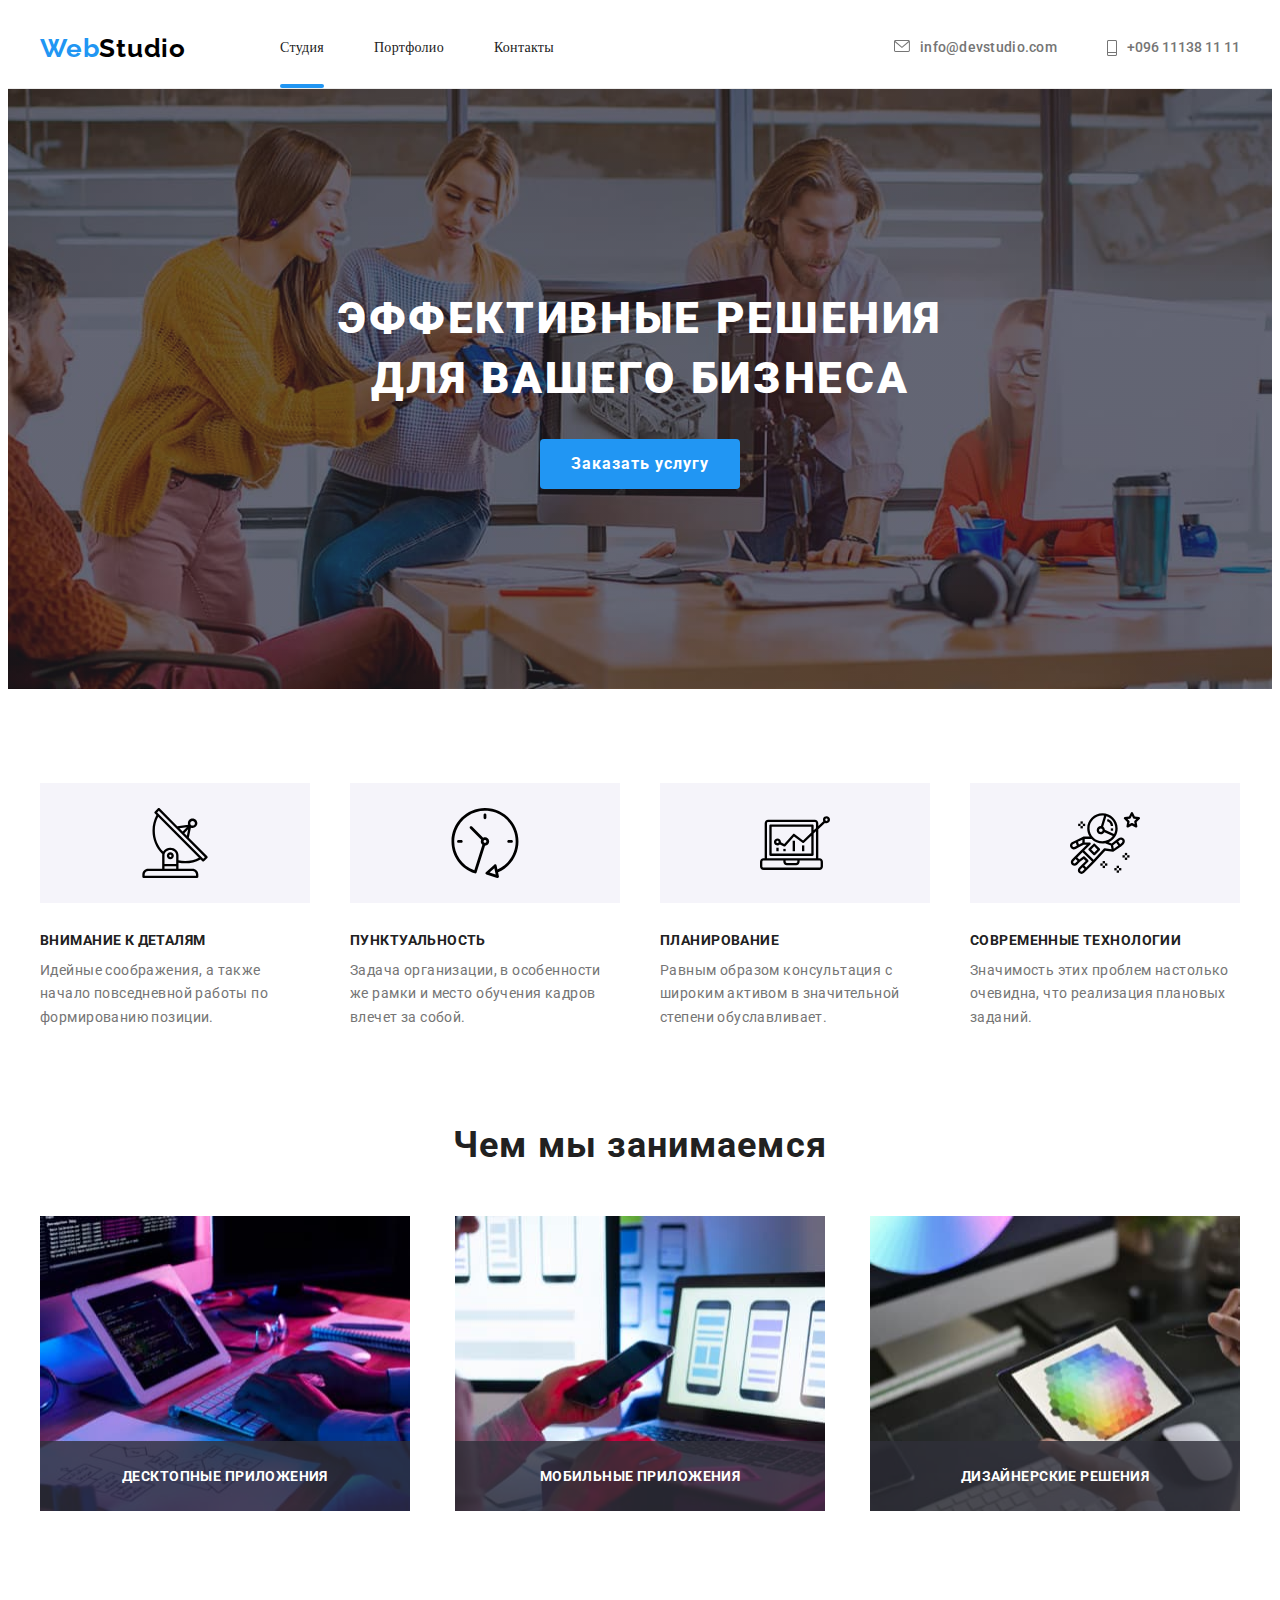
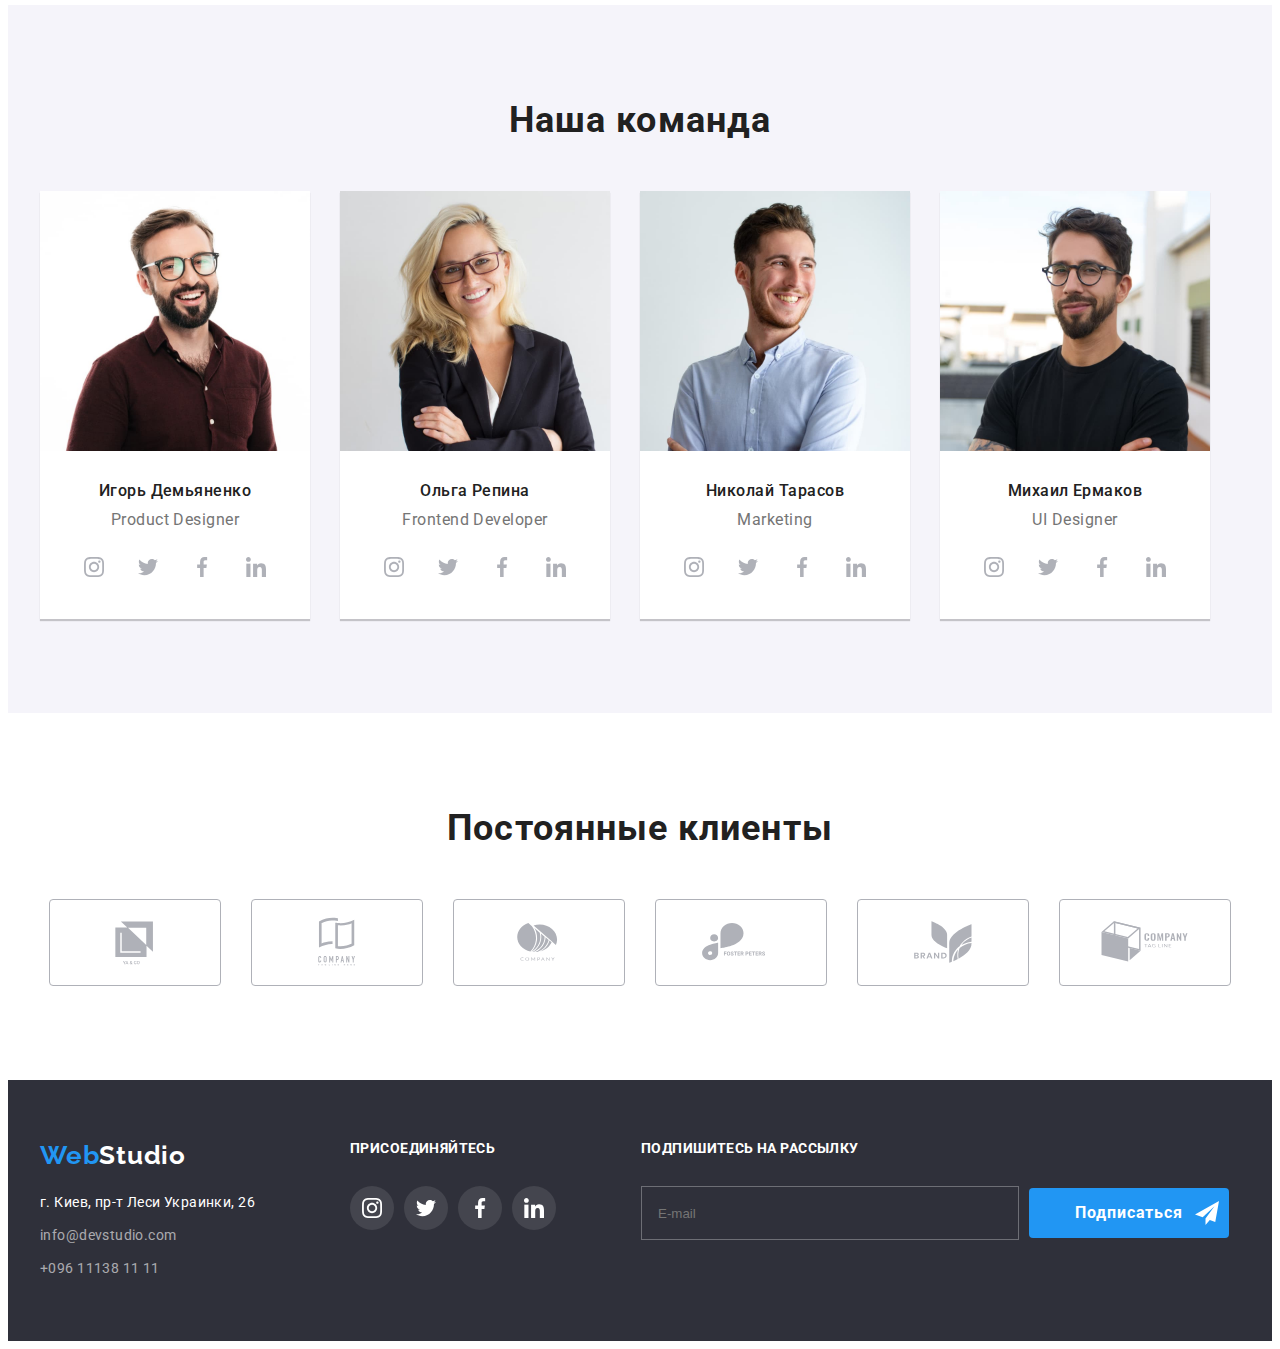
<file: index.html>
<!DOCTYPE html>
<html lang="ru">
<head>
    <meta charset="UTF-8">
    <meta http-equiv="X-UA-Compatible" content="IE=edge">
    <meta name="viewport" content="width=device-width, initial-scale=1.0">
    <title>webstudio-1</title>
    <link rel="preconnect" href="https://fonts.googleapis.com">
    <link rel="preconnect" href="https://fonts.gstatic.com" crossorigin>
    <link href="https://fonts.googleapis.com/css2?family=Raleway:wght@700&family=Roboto:wght@400;500;700;900&display=swap"
        rel="stylesheet">
    <link rel="stylesheet" href="https://cdnjs.cloudflare.com/ajax/libs/modern-normalize/1.1.0/modern-normalize.min.css" integrity="sha512-wpPYUAdjBVSE4KJnH1VR1HeZfpl1ub8YT/NKx4PuQ5NmX2tKuGu6U/JRp5y+Y8XG2tV+wKQpNHVUX03MfMFn9Q==" crossorigin="anonymous" referrerpolicy="no-referrer" />
    <link rel="stylesheet" href="./css/stylesheet.css">
    <link rel="stylesheet" href="./css/main.min.css">
</head>
<body>
    <header class="header">
        <div class="container header-container">
            <div class="nav-container">
                <a class="logo link" lang="en" href=""><span class="logo-web" >Web</span>Studio</a>
                <nav class="navigation">
                    <ul class="nav-list list">
                        <li class="nav-list-item">
                        <a class="nav-list-link link current" href="">Студия</a>
                        </li>
                        <li class="nav-list-item">
                        <a class="nav-list-link link" href="./portfolio.html">Портфолио</a>
                        </li>
                        <li class="nav-list-item">
                        <a class="nav-list-link link" href="">Контакты</a>
                        </li>
                    </ul>
                </nav>
            </div>
            <div class="contact">
                <a class="contact-mail link" href="mailtoinfo@devstudio.com">
                    <svg class="contact-icon-mail">
                        <use href="./img/icons.svg/sprite.svg#email"></use>
                    </svg>
                    info@devstudio.com</a>
                <a class="contact-number link" href="tel:+096111381111">
                    <svg class="contact-icon-phone">
                        <use href="./img/icons.svg/sprite.svg#phone"></use>
                    </svg>
                    +096 11138  11 11</a>
            </div> 
        </div>
    </header>
    <main>
        <section class="section-hero">
            <div class="hero container">
                <h1 class="main-title">Эффективные решения<br>для вашего бизнеса</h1>
                <button class="model-btn" type="button" data-modal-open>Заказать услугу</button>
            </div>      
        </section>
        
        
        <section class="skils-list">
            <div class="container">
                <ul class="skills list">
                    <li class="promo-features">
                        <div class="promo-icon">
                            <svg class="promo-features-icon">
                                <use href="./img/icons.svg/sprite.svg#antenna"></use>
                            </svg>
                            
                        </div>
                        
                        <h3 class="promo">Внимание к деталям</h3>
                        <p class="features">Идейные соображения, а также начало повседневной работы по формированию позиции.</p>
                    </li>
                    <li class="promo-features">
                        <div class="promo-icon">
                            <svg class="promo-features-icon">
                                <use href="./img/icons.svg/sprite.svg#clock"></use>
                            </svg>
                            
                        </div>
                        <h3 class="promo">Пунктуальность</h3>
                        <p class="features">Задача организации, в особенности же рамки и место обучения кадров влечет за собой.</p>
                    </li>
                    <li class="promo-features">
                        <div class="promo-icon">
                            <svg class="promo-features-icon">
                                <use href="./img/icons.svg/sprite.svg#diagram"></use>
                            </svg>
                            
                        </div>
                        <h3 class="promo">Планирование</h3>
                        <p class="features">Равным образом консультация с широким активом в значительной степени обуславливает.</p>
                    </li>
                    <li class="promo-features">
                        <div class="promo-icon">
                            <svg class="promo-features-icon">
                                <use href="./img/icons.svg/sprite.svg#astronaut"></use>
                            </svg>
                            
                        </div>
                        <h3 class="promo">Современные технологии</h3>
                        <p class="features">Значимость этих проблем настолько очевидна, что реализация плановых заданий.</p>
                    </li>
                </ul>
            </div>
        </section>
        <section class="description-list section">
            <div class="container">
                <h2 class="description">Чем мы занимаемся</h2>
                <ul class="photos list">
                    <li>
                        <div class="description-thumb">
                            <img src="./img/img-1.jpg" alt="верстка" width="370" height="295">
                            <div class="description-thumb-text">
                                <p class="description-text">Десктопные приложения</p>
                            </div>

                        </div>
                        
                    </li>
                                
                    <li>
                        <div class="description-thumb">
                            <img src="./img/img-2.jpg" alt="дизайн" width="370" height="295">
                            <div class="description-thumb-text">
                                <p class="description-text">Мобильные приложения</p>
                            </div>
                        </div>
                               
                    </li>
                    <li>
                        <div class="description-thumb">
                            <img src="./img/img-3.jpg" alt="стилизация" width="370" height="295">
                            <div class="description-thumb-text">
                                <p class="description-text">Дизайнерские решения</p>
                            </div>
                        </div>
                        
                    </li>
                </ul>
            </div>
            
        </section>
            
        <section class="team">
            <div class="container">
                <h2 class="description">Наша команда</h2>
                <ul class="list our-team">
                    <li class="frame"><img src="./img/teamcard-1.jpg" alt="сотрудник1" width="270" height="260">
                        <div class="team-description">
                            <h3 class="name">Игорь Демьяненко</h3>
                             <p class="occupation">Product Designer</p>
                             <ul class="social-list list">
                                 <li class="social-list-item">
                                     <a class="social-list-link" href="">
                                         <svg class="social-list-icon" width="20" height="20">
                                             <use href="./img/icons.svg/sprite.svg#instagram"></use>
                                         </svg>
                                     </a>
                                 </li>

                                 <li>
                                     <a class="social-list-link" href="">
                                         <svg class="social-list-icon" width="20" height="20">
                                             <use href="./img/icons.svg/sprite.svg#twitter"></use>
                                         </svg>
                                     </a>
                                 </li>

                                 <li>
                                     <a class="social-list-link" href="">
                                         <svg class="social-list-icon" width="20" height="20">
                                             <use href="./img/icons.svg/sprite.svg#facebook"></use>
                                         </svg>
                                     </a>
                                 </li>

                                 <li>
                                     <a class="social-list-link" href="">
                                         <svg class="social-list-icon" width="20" height="20">
                                             <use href="./img/icons.svg/sprite.svg#linkedin"></use>
                                         </svg>
                                     </a>
                                 </li>
                             </ul>
                        </div>
                        
                    </li>
                    <li class="frame"><img src="./img/teamcard-2.jpg" alt="сотрудник2" width="270" height="260">
                        <div class="team-description">
                            <h3 class="name">Ольга Репина</h3>
                            <p class="occupation">Frontend Developer</p>
                            <ul class="social-list list">
                                <li class="social-list-item">
                                    <a class="social-list-link" href="">
                                        <svg class="social-list-icon" width="20" height="20">
                                            <use href="./img/icons.svg/sprite.svg#instagram"></use>
                                        </svg>
                                    </a>
                                </li>

                                <li>
                                    <a class="social-list-link" href="">
                                        <svg class="social-list-icon" width="20" height="20">
                                            <use href="./img/icons.svg/sprite.svg#twitter"></use>
                                        </svg>
                                    </a>
                                </li>

                                <li>
                                    <a class="social-list-link" href="">
                                        <svg class="social-list-icon" width="20" height="20">
                                            <use href="./img/icons.svg/sprite.svg#facebook"></use>
                                        </svg>
                                    </a>
                                </li>

                                <li>
                                    <a class="social-list-link" href="">
                                        <svg class="social-list-icon" width="20" height="20">
                                            <use href="./img/icons.svg/sprite.svg#linkedin"></use>
                                        </svg>
                                    </a>
                                </li>
                            </ul>
                            
                            
                        </div>
                    </li>
                    <li class="frame"><img src="./img/teamcard-3.jpg" alt="сотрудник3" width="270" height="260">
                        <div class="team-description">
                            <h3 class="name">Николай Тарасов</h3>
                            <p class="occupation">Marketing</p>
                            <ul class="social-list list">
                                <li class="social-list-item">
                                    <a class="social-list-link" href="">
                                        <svg class="social-list-icon" width="20" height="20">
                                            <use href="./img/icons.svg/sprite.svg#instagram"></use>
                                        </svg>
                                    </a>
                                </li>

                                <li>
                                    <a class="social-list-link" href="">
                                        <svg class="social-list-icon" width="20" height="20">
                                            <use href="./img/icons.svg/sprite.svg#twitter"></use>
                                        </svg>
                                    </a>
                                </li>

                                <li>
                                    <a class="social-list-link" href="">
                                        <svg class="social-list-icon" width="20" height="20">
                                            <use href="./img/icons.svg/sprite.svg#facebook"></use>
                                        </svg>
                                    </a>
                                </li>

                                <li>
                                    <a class="social-list-link" href="">
                                        <svg class="social-list-icon" width="20" height="20">
                                            <use href="./img/icons.svg/sprite.svg#linkedin"></use>
                                        </svg>
                                    </a>
                                </li>
                            </ul>
                            
                        </div>
                    </li>
                    <li class="frame"><img src="./img/teamcard-4.jpg" alt="сотрудник4" width="270" height="260">
                        <div class="team-description">
                            <h3 class="name">Михаил Ермаков</h3>
                            <p class="occupation">UI Designer</p>
                            <ul class="social-list list">
                                <li class="social-list-item">
                                    <a class="social-list-link" href="">
                                        <svg class="social-list-icon" width="20" height="20">
                                            <use href="./img/icons.svg/sprite.svg#instagram"></use>
                                        </svg>
                                    </a>
                                </li>

                                <li>
                                    <a class="social-list-link" href="">
                                        <svg class="social-list-icon" width="20" height="20">
                                            <use href="./img/icons.svg/sprite.svg#twitter"></use>
                                        </svg>
                                    </a>
                                </li>

                                <li>
                                    <a class="social-list-link" href="">
                                        <svg class="social-list-icon" width="20" height="20">
                                            <use href="./img/icons.svg/sprite.svg#facebook"></use>
                                        </svg>
                                    </a>
                                </li>

                                <li>
                                    <a class="social-list-link" href="">
                                        <svg class="social-list-icon" width="20" height="20">
                                            <use href="./img/icons.svg/sprite.svg#linkedin"></use>
                                        </svg>
                                    </a>
                                </li>
                            </ul>

                        </div>
                    </li>
                </ul>
            </div>
        </section>
        <section class="client">
            <div class="container">
                <h2 class="h-client">Постоянные клиенты</h2>
                <ul class="client-icon list">
                    
                    <li class="client-icon-list">
                        <a class="client-icon-item" href="">
                            <svg class="client-icon-link">
                                <use href="./img/icons.svg/sprite.svg#Logo6"></use>
                            </svg>

                        </a>
                    </li>

                    <li class="client-icon-list">
                        <a class="client-icon-item" href="">
                            <svg class="client-icon-link">
                                <use href="./img/icons.svg/sprite.svg#Logo4"></use>
                            </svg>

                        </a>

                    </li>

                    <li class="client-icon-list">
                        <a class="client-icon-item" href="">
                            <svg class="client-icon-link">
                                <use href="./img/icons.svg/sprite.svg#Logo3"></use>
                            </svg>

                        </a>

                    </li>

                    <li class="client-icon-list">
                        <a class="client-icon-item" href="">
                            <svg class="client-icon-link">
                                <use href="./img/icons.svg/sprite.svg#Logo2"></use>
                            </svg>
                        </a> 

                    </li>

                    <li class="client-icon-list">
                        <a class="client-icon-item" href="">
                            <svg class="client-icon-link">
                                <use href="./img/icons.svg/sprite.svg#Logo5"></use>
                            </svg>

                        </a>
        
                    </li>

                    <li class="client-icon-list">
                        <a class="client-icon-item" href="">
                            <svg class="client-icon-link">
                                <use href="./img/icons.svg/sprite.svg#Logo-5"></use>
                            </svg>
                        </a>
                        
                    </li>
                </ul>
            </div>
        </section>
        
    </main>
    <footer class="footer ">
        <div class="container footer-list">
            <div class=" container-footer">
                <a class="logo link footer-logo" lang="en" href=""><span class="logo-web" >Web</span><span class="logo-web-footer">Studio</span></a>
                <div class="address-footer">
                    <address class="address address-footer">
                        <p class="address-street">г. Киев, пр-т Леси Украинки, 26</p> 
                        <a class="address-contact link" href="mailtoinfo@devstudio.com">info@devstudio.com</a>
                        <a class="address-contact link"href="tel:+096111381111">+096 11138  11 11</a>
                    </address>
                </div>
            </div>
            <div class="join">
                <h3 class="join-title">присоединяйтесь</h3>
                <ul class="footer-social-list list">
                    <li class="footer-social-list-item">
                        <a class="footer-social-list-link" href="">
                            <svg class="footer-social-list-icon" width="20" height="20">
                                <use href="./img/icons.svg/sprite.svg#instagram"></use>
                            </svg>
                        </a>
                    </li>
    
                    <li class="footer-social-list-item">
                        <a class="footer-social-list-link" href="">
                            <svg class="footer-social-list-icon" width="20" height="20">
                                <use href="./img/icons.svg/sprite.svg#twitter"></use>
                            </svg>
                        </a>
                    </li>
    
                    <li >
                    <li class="footer-social-list-item">
                        <a class="footer-social-list-link" href="">
                            <svg class="footer-social-list-icon" width="20" height="20">
                                <use href="./img/icons.svg/sprite.svg#facebook"></use>
                            </svg>
                        </a>
                    </li>
    
                    <li class="footer-social-list-item">
                        <a class="footer-social-list-link" href="">
                            <svg class="footer-social-list-icon" width="20" height="20">
                                <use href="./img/icons.svg/sprite.svg#linkedin"></use>
                            </svg>
                        </a>
                    </li>
                </ul>
    
            </div>
            <form class="footer-form" action="">
                <p class="join-title">Подпишитесь на рассылку</p>
                <div class="footer-form-field">
                    <label for="">
                        <input class="footer-form-input" name="user_mail" type="email" placeholder="E-mail">
                        
                        
                    </label>
                    <button type="submit" class="footer-form-btn">Подписаться</button>
                    <svg class="footer-form-icon">
                        <use href="./img/icons.svg/sprite.svg#icon-send"></use>
                    </svg>
                    

                    </button>

                </div>
                
            </form>

        </div>
        
        
    </footer>

    <div class="backdrop is-hidden" data-modal>
        <div class="modal">
            <button type="button" class="modal-close-btn" data-modal-close>
                <svg class="modal-close-icon" width="18" height="18";>
                    <use href="./img/icons.svg/sprite.svg#close-icon"></use>
                </svg>
                
            </button>

            <form class="contact-form">
                <p class="contact-form-title">Оставьте свои данные, мы вам перезвоним</p>
                
                <label class="contact-form-field">
                    <span class="text-input">Имя</span>
                    <span class="contact-form-input-wrapper">
                        <input name="user_name" class="contact-form-input" type="text">
                        <svg class="contact-form-icon">
                            <use href="./img/icons.svg/sprite.svg#icon-user"></use>
                        </svg>

                    </span> 
                  
                </label>
                <label class="contact-form-field">
                    <span class="text-input">Телефон</span>
                    <span class="contact-form-input-wrapper">
                        <input name="user_phone" class="contact-form-input" type="tel">
                        <svg class="contact-form-icon">
                            <use href="./img/icons.svg/sprite.svg#icon-tel"></use>
                        </svg>
                    </span>
                    
                </label>
                <label class="contact-form-field">
                    <span class="text-input">Почта</span>
                    <span class="contact-form-input-wrapper">
                        <input name="user_mail" class="contact-form-input" type="email">
                        <svg class="contact-form-icon">
                            <use href="./img/icons.svg/sprite.svg#icon-emal"></use>
                        </svg>
                    </span>
                    
                </label>
                <label class="contact-form-field">
                    <span class="text-input">Комментарий</span>
                    <textarea name="user_massage" class="contact-form-massage" placeholder="Введите текст"></textarea>
                </label>
                <div class="contact-form-checkbox-wrapper">
                    <input name="accept-policy" type="checkbox" class="contact-form-checkbox is-hidden" id="policy-checkbox" required>
                    <label for="policy-checkbox" class="contact-form-checkbox-label">
                        Соглашаюсь с рассылкой и принимаю&nbsp;<a class="contact-form-checkbox-label-link" href="">Условия договора</a></label>
                </div>
                <button type="submit" class="contact-form-submit-btn">Отправить</button>


            </form>
        </div>
    </div>

    <script src="./js/modal.js"></script>
    
</body>
</html>
</file>
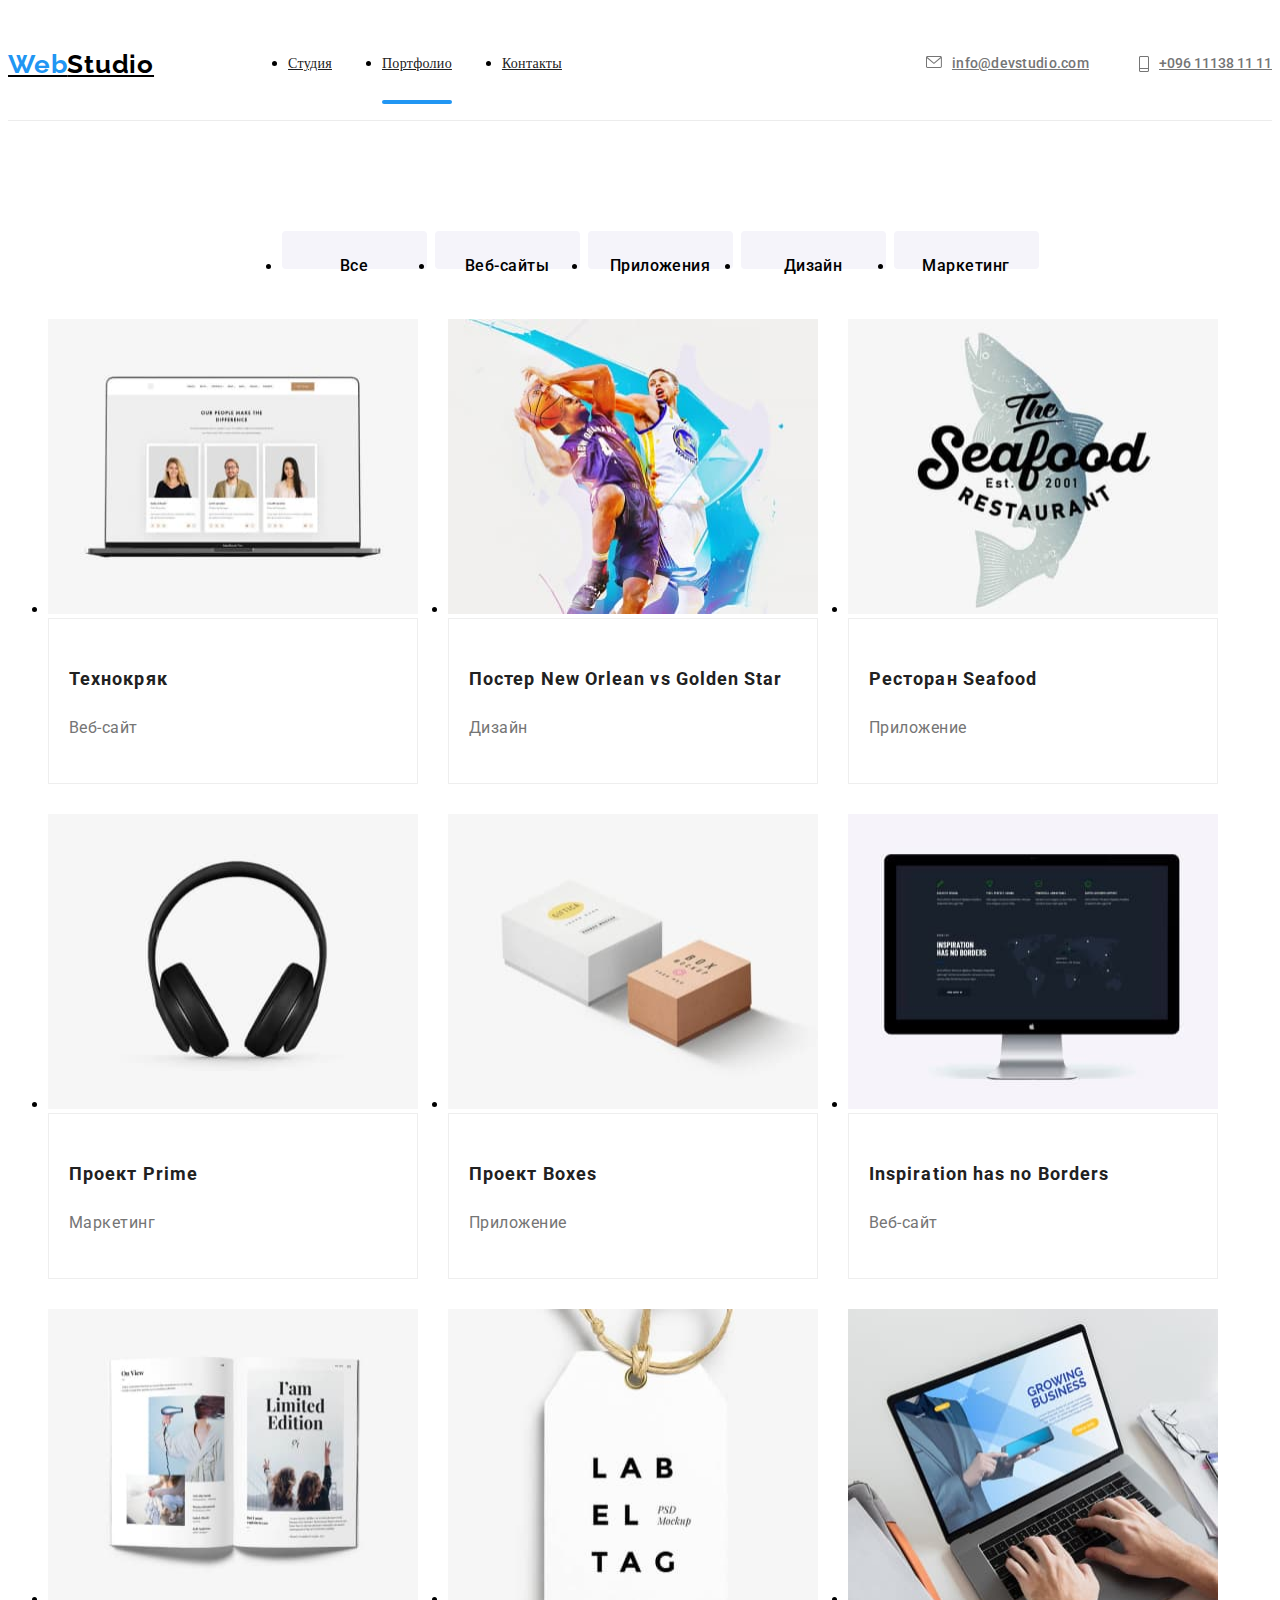
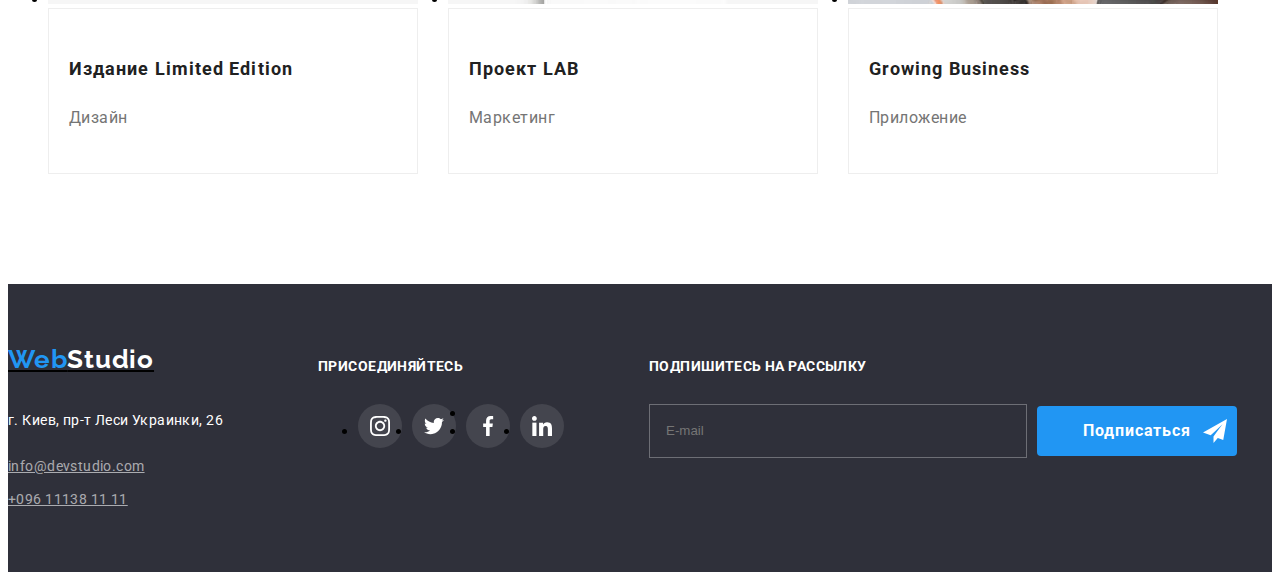
<file: portfolio.html>
<!DOCTYPE html>
<html lang="ru">

<head>
    <meta charset="UTF-8">
    <meta http-equiv="X-UA-Compatible" content="IE=edge">
    <meta name="viewport" content="width=device-width, initial-scale=1.0">
    <title>portfolio</title>
    <link rel="preconnect" href="https://fonts.googleapis.com">
    <link rel="preconnect" href="https://fonts.gstatic.com" crossorigin>
    <link href="https://fonts.googleapis.com/css2?family=Raleway:wght@700&family=Roboto:wght@400;500;700;900&display=swap"
        rel="stylesheet">
    <link rel="stylesheet" href="https://cdnjs.cloudflare.com/ajax/libs/modern-normalize/1.1.0/modern-normalize.min.css" integrity="sha512-wpPYUAdjBVSE4KJnH1VR1HeZfpl1ub8YT/NKx4PuQ5NmX2tKuGu6U/JRp5y+Y8XG2tV+wKQpNHVUX03MfMFn9Q==" crossorigin="anonymous" referrerpolicy="no-referrer" />
    <link rel="stylesheet" href="./css/stylesheet.css">
</head>

<body>
    <header class="header">
        <div class="container header-container">
            <div class="nav-container">
                <a class="logo link" lang="en" href=""><span class="logo-web" >Web</span>Studio</a>
                <nav class="navigation">
                    <ul class="nav-list list">
                        <li class="nav-list-item">
                        <a class="nav-list-link link" href="./index.html">Студия</a>
                        </li>
                        <li class="nav-list-item">
                        <a class="nav-list-link link current" href="">Портфолио</a>
                        </li>
                        <li class="nav-list-item">
                        <a class="nav-list-link link" href="">Контакты</a>
                        </li>
                    </ul>
                </nav>
            </div>
            <div class="contact">
                <a class="contact-mail link" href="mailtoinfo@devstudio.com">
                    <svg class="contact-icon-mail">
                        <use href="./img/icons.svg/sprite.svg#email"></use>
                    </svg>
                    info@devstudio.com</a>
                <a class="contact-number link" href="tel:+096111381111">
                    <svg class="contact-icon-phone">
                        <use href="./img/icons.svg/sprite.svg#phone"></use>
                    </svg>
                    +096 11138  11 11</a>
            </div> 
        </div>
    </header>
    <main>
        <section class=" section-projects">
            <div class="container">
                    <ul class="list list-btn">
                        <li class="btn">
                            <p class="item-btn">Все</p>
                        </li>
                        <li class="btn">
                            <p class="item-btn">Веб-сайты</p>
                        </li>
                        <li class="btn">
                            <p class="item-btn">Приложения</p>
                        </li>
                        <li class="btn">
                            <p class="item-btn">Дизайн</p>
                        </li>
                        <li class="btn">
                            <p class="item-btn">Маркетинг</p>
                        </li>


                    </ul>
            
                <ul class="list projects">
                    <li class="projects-list">
                        <div class="projects-list-img">
                            <img src="./img/img-portfolio/проекти1.jpg" alt="проекти1" width="370" height="295">
                            <div  class="overlay">
                                <p>
                                    Ресурс предлагает комплексные предложения с разным уровнем функционала и сервисов. Все это позволит посетителю получить исчерпывающие сведения о компании или частном лице.
                                </p>

                            </div>
                            

                        </div>
                        
                        <div class="border">
                            <h3 class="projec-name">Технокряк</h3>
                            <p class="projec-type">Веб-сайт</p>
                        </div>
                         
                    </li>
                    <li class="projects-list">
                        
                        <div class="projects-list-img">
                            <img src="./img/img-portfolio/проекти2.jpg" alt="проекти2" width="370" height="295">
                            <div  class="overlay">
                                <p>
                                    Ресурс предлагает комплексные предложения с разным уровнем функционала и сервисов. Все это позволит посетителю получить исчерпывающие сведения о компании или частном лице.
                                </p>

                            </div>
                        </div>
                        <div class="border">
                            <h3 class="projec-name">Постер New Orlean vs Golden Star</h3>
                            <p class="projec-type">Дизайн</p>
                        </div>  
                    </li>
                    <li class="projects-list">
                       
                        <div class="projects-list-img">
                            <img src="./img/img-portfolio/проекти3.jpg" alt="проекти3" width="370" height="295">
                            <div  class="overlay">
                                <p>
                                    Ресурс предлагает комплексные предложения с разным уровнем функционала и сервисов. Все это позволит посетителю получить исчерпывающие сведения о компании или частном лице.
                                </p>

                            </div>
                            
                        </div>
                        <div class="border">
                            <h3 class="projec-name">Ресторан Seafood</h3>
                            <p class="projec-type">Приложение</p>

                        </div>
                        
                    </li>
                    <li class="projects-list">
                       
                        <div class="projects-list-img">
                            <img src="./img/img-portfolio/проекти4.jpg" alt="проекти4" width="370" height="295">
                            <div  class="overlay">
                                <p>
                                    Ресурс предлагает комплексные предложения с разным уровнем функционала и сервисов. Все это позволит посетителю получить исчерпывающие сведения о компании или частном лице.
                                </p>

                            </div>
                            
                        </div>
                        <div class="border">
                            <h3 class="projec-name">Проект Prime</h3>
                            <p class="projec-type">Маркетинг</p>

                        </div>
                        
                    </li>
                    <li class="projects-list">
                        
                        <div class="projects-list-img">
                            <img src="./img/img-portfolio/проекти5.jpg" alt="проекти5" width="370" height="295">
                            <div  class="overlay">
                                <p>
                                    Ресурс предлагает комплексные предложения с разным уровнем функционала и сервисов. Все это позволит посетителю получить исчерпывающие сведения о компании или частном лице.
                                </p>

                            </div>
                            
                        </div>
                        <div class="border">
                            <h3 class="projec-name">Проект Boxes</h3>
                        <p class="projec-type">Приложение</p>

                        </div>
                        
                    </li>
                    <li class="projects-list">
                        
                        <div class="projects-list-img">
                            <img src="./img/img-portfolio/проекти6.jpg" alt="проекти6" width="370" height="295">
                            <div  class="overlay">
                                <p>
                                    Ресурс предлагает комплексные предложения с разным уровнем функционала и сервисов. Все это позволит посетителю получить исчерпывающие сведения о компании или частном лице.
                                </p>

                            </div>
                            
                        </div>
                        <div class="border">
                            <h3 class="projec-name">Inspiration has no Borders</h3>
                            <p class="projec-type">Веб-сайт</p>

                        </div>
                        
                    </li>
                    <li class="projects-list">
                        
                        <div class="projects-list-img">
                            <img src="./img/img-portfolio/проекти7.jpg" alt="проекти7" width="370" height="295">
                            <div  class="overlay">
                                <p>
                                    Ресурс предлагает комплексные предложения с разным уровнем функционала и сервисов. Все это позволит посетителю получить исчерпывающие сведения о компании или частном лице.
                                </p>

                            </div>
                            
                        </div>
                        <div class="border">
                            <h3 class="projec-name">Издание Limited Edition</h3>
                            <p class="projec-type">Дизайн</p>

                        </div>
                        
                    </li>
                    <li class="projects-list">
                        
                        <div class="projects-list-img">
                            <img src="./img/img-portfolio/проекти8.jpg" alt="проекти8" width="370" height="295">
                            <div  class="overlay">
                                <p>
                                    Ресурс предлагает комплексные предложения с разным уровнем функционала и сервисов. Все это позволит посетителю получить исчерпывающие сведения о компании или частном лице.
                                </p>

                            </div>
                            
                        </div>
                        <div class="border">
                            <h3 class="projec-name">Проект LAB</h3>
                            <p class="projec-type">Маркетинг</p>
                        </div>    
                    </li>
                    <li class="projects-list">
                       
                        <div class="projects-list-img">
                            <img src="./img/img-portfolio/проекти9.jpg" alt="проекти9" width="370" height="295">
                            <div  class="overlay">
                                <p>
                                    Ресурс предлагает комплексные предложения с разным уровнем функционала и сервисов. Все это позволит посетителю получить исчерпывающие сведения о компании или частном лице.
                                </p>

                            </div>
                            
                        </div>
                        <div class="border">
                            <h3 class="projec-name">Growing Business</h3>
                            <p class="projec-type">Приложение</p>
                        </div>   
                    </li>
                </ul>
            </div>
        </section>
    </main>
    <footer class="footer ">
        <div class="container footer-list">
            <div class=" container-footer">
                <a class="logo link footer-logo" lang="en" href=""><span class="logo-web" >Web</span><span class="logo-web-footer">Studio</span></a>
                <div class="address-footer">
                    <address class="address address-footer">
                        <p class="address-street">г. Киев, пр-т Леси Украинки, 26</p> 
                        <a class="address-contact link" href="mailtoinfo@devstudio.com">info@devstudio.com</a>
                        <a class="address-contact link"href="tel:+096111381111">+096 11138  11 11</a>
                    </address>
                </div>
            </div>
            <div class="join">
                <h3 class="join-title">присоединяйтесь</h3>
                <ul class="footer-social-list list">
                    <li class="footer-social-list-item">
                        <a class="footer-social-list-link" href="">
                            <svg class="footer-social-list-icon" width="20" height="20">
                                <use href="./img/icons.svg/sprite.svg#instagram"></use>
                            </svg>
                        </a>
                    </li>
    
                    <li class="footer-social-list-item">
                        <a class="footer-social-list-link" href="">
                            <svg class="footer-social-list-icon" width="20" height="20">
                                <use href="./img/icons.svg/sprite.svg#twitter"></use>
                            </svg>
                        </a>
                    </li>
    
                    <li >
                    <li class="footer-social-list-item">
                        <a class="footer-social-list-link" href="">
                            <svg class="footer-social-list-icon" width="20" height="20">
                                <use href="./img/icons.svg/sprite.svg#facebook"></use>
                            </svg>
                        </a>
                    </li>
    
                    <li class="footer-social-list-item">
                        <a class="footer-social-list-link" href="">
                            <svg class="footer-social-list-icon" width="20" height="20">
                                <use href="./img/icons.svg/sprite.svg#linkedin"></use>
                            </svg>
                        </a>
                    </li>
                </ul>
    
            </div>
            <form class="footer-form" action="">
                <p class="join-title">Подпишитесь на рассылку</p>
                <div class="footer-form-field">
                    <label for="">
                        <input class="footer-form-input" name="user_mail" type="email" placeholder="E-mail">
                        
                        
                    </label>
                    <button type="submit" class="footer-form-btn">Подписаться</button>
                    <svg class="footer-form-icon">
                        <use href="./img/icons.svg/sprite.svg#icon-send"></use>
                    </svg>
                    

                    </button>

                </div>
                
            </form>

        </div>
        
        
    </footer>

</body>

</html>
</file>
<file: css/stylesheet.css>
/* container */



/* -----HEDER----- */
.header {
  border-bottom: 1px solid #ECECEC
}
.header-container {
  display: flex;
}
/* -----logo----- */
.logo {
  font-family: "Raleway", sans-serif;
  font-style: normal;
  font-weight: bold;
  font-size: 26px;
  line-height: 1.19;
  letter-spacing: 0.03em;
  color: #000000;
  margin-right: 94px;
}
.logo-web {
  color: #2196F3;
}
/*----- NAV---- */
.nav-container {
  display: flex;
  align-items: center;

}
.nav-list {
  display: flex;
  align-items: center;
}
.nav-list-item:not( :last-child) {
  margin-right: 50px;
}
.nav-list .nav-list-link {
  position: relative;
  display: block;
  padding-top: 32px;
  padding-bottom: 32px;
  transition: color 250ms cubic-bezier(0.4, 0, 0.2, 1);
  font-weight: 500;
  font-size: 14px;
  line-height: 1.14;
  letter-spacing: 0.02em;
  color: #212121;

}
.nav-list-link .current {
  color: #2196F3;
}
.current::after {
  position: absolute;
  content: "";
  bottom: 0;
  left: 0;
  width: 100%;
  height: 4px;
  border-radius: 2px;
  background-color: #2196F3;
  
}
.nav-list-link:hover,
.nav-list-link:focus {
  color: #2196F3;
}

/* -----ADRES------ */
.contact {
  display: flex;
  align-items:center;
  margin-left: auto;
  
}

.contact-mail {
  display: flex;
  justify-content: center;
  font-family: "Roboto", sans-serif;
  font-style: normal;
  font-weight: 500;
  font-size: 14px;
  line-height: 1.14;
  letter-spacing: 0.02em;
  color: #757575;
  fill: #757575;
  margin-right: 50px;
  transition: color 250ms cubic-bezier(0.4, 0, 0.2, 1), fill 250ms cubic-bezier(0.4, 0, 0.2, 1);

}
.contact-number {
  display: flex;
  justify-content: center;
  font-family: "Roboto", sans-serif;
  font-style: normal;
  font-weight: 500;
  font-size: 14px;
  line-height: 1.14;
  color: #757575;
  fill: #757575;
  margin-left: auto;
  transition: color 250ms cubic-bezier(0.4, 0, 0.2, 1), fill 250ms cubic-bezier(0.4, 0, 0.2, 1);
}
.contact-mail:hover,
.contact-mail:focus {
  color: #2196f3;
  fill: #2196f3;
}
.contact-number:hover,
.contact-number:focus {
  color: #2196f3;
  fill: #2196f3;
}

.contact-icon-phone {
  width: 10px;
  height: 16px;
  margin-right: 10px;
  


}
.contact-icon-mail {
  width: 16px;
  height: 12px;
  margin-right: 10px;
  

}


/* ------HERO ------*/
 .hero {
  display: flex;
  flex-direction: column;
  justify-content: center;
  align-items: center;
}
.section-hero {
  background-image: linear-gradient(rgba(47, 48, 58, 0.4), rgba(47, 48, 58, 0.4)), url('../img/hero/hero.jpg');
  background-repeat: no-repeat;
  background-position: 50%;
  padding-top: 200px;
  padding-bottom: 200px;
  background-color: #C4C4C4;;

}
.main-title {
  font-family: "Roboto", sans-serif;
  font-weight: 900;
  font-size: 44px;
  line-height: 1.36;
  text-align: center;
  letter-spacing: 0.06em;
  text-transform: uppercase;
  color: #ffffff;
  /* margin-right: auto;
  margin-left: auto; */
  margin-bottom: 30px;
}


/* ----HERO BUTTON---- */

/* SKILLS */
.skils-list {
padding-top: 94px;
padding-bottom: 94px;
}

.skills {
  display: flex;
  justify-content: space-between;
  
}

.promo {
  font-family: "Roboto", sans-serif;
  font-style: normal;
  font-weight: bold;
  font-size: 14px;
  line-height: 1.14;
  letter-spacing: 0.03em;
  text-transform: uppercase;
  color: #212121;
  margin-bottom: 10px;
  
}
.features {
  font-family: "Roboto", sans-serif;
  font-style: normal;
  font-weight: normal;
  font-size: 14px;
  line-height: 1.7;
  letter-spacing: 0.03em;
  color: #757575;
  
  /* width: 270px; */
}
.promo-features {
  width: 270px;

}
.promo-features:not(:last-child) {
margin-right: 30px;
}
.promo-icon {
  display: flex;
  justify-content: center;
  align-items: center;
  width: 270px;
  height: 120px;
  background: #F5F4FA;
  margin-bottom: 30px;

}
.promo-features-icon {
width: 70px;
height: 70px;
}
.description-list-registr {
  position: relative;
}

/* ---------description ---------*/

.description {
  font-family: "Roboto", sans-serif;
  font-style: normal;
  font-weight: bold;
  font-size: 36px;
  line-height: 1.17;
  text-align: center;
  letter-spacing: 0.03em;
  color: #212121;
  margin-bottom: 50px;
}

.photos {
  display: flex;
  flex-direction: row;
  justify-content: space-between;
  align-items: center;
}

.description-thumb {
  position: relative;
  width: 100%;
  height: 100%;
}
.description-thumb-text {
  position: absolute;
  bottom: 0;
  left: 0;
  margin: 0;
  width: 100%;
  height: 70px;
  display: flex;
  justify-content: center;
  align-items: center;
  background: rgba(47, 48, 58, 0.8);
  color: #FFFFFF;
}
  
  .description-text {
    font-family: 'Roboto';
    font-style: normal;
    font-weight: 700;
    font-size: 14px;
    line-height: 16px;
    text-align: center;
    letter-spacing: 0.03em;
    text-transform: uppercase;
    
    color: #FFFFFF;
    
}
/* --------Our team --------*/
.team {
  background-color:#F5F4FA;
  padding-top: 94px;
  padding-bottom: 94px;
}

.our-team {
  display: flex;
  flex-wrap: wrap;
  margin-left: -30px;
  margin-top: -30px;
}
.frame {
  background-color: #FFFFFF;
  flex-basis: calc(100%-120)/4);
  margin-top: 30px;
  margin-left: 30px;
  width: 270px;
  height: 428px;
  box-shadow: 0px 2px 1px 0px #00000033, 0px 1px 1px 0px #00000024, 0px 1px 3px 0px #0000001F;

}  

.team-description {
  padding-top: 30px;
  padding-bottom: 30px;
  padding-left: 32px;
  padding-right: 32px;
}
.name {
  font-family: "Roboto", sans-serif;
  font-style: normal;
  font-weight: 500;
  font-size: 16px;
  line-height: 1.19;
  text-align: center;
  letter-spacing: 0.03em;
  color: #212121;
  margin-bottom: 10px;
}
.occupation {
  font-family: "Roboto", sans-serif;
  font-style: normal;
  font-weight: normal;
  font-size: 16px;
  line-height: 1.19;
  text-align: center;
  letter-spacing: 0.03em;
  color: #757575;
  margin-bottom: 16px; 
}
.social-list {
  display: flex;
  justify-content: space-between;
}
.social-list-link {
  display: flex;
  align-items: center;
  justify-content: center;
  width: 44px;
  height: 44px;
  background-color: #FFFFFF;
  border-radius: 50%;
  transition: background-color 250ms cubic-bezier(0.4, 0, 0.2, 1);
  }
  .social-list-link:hover .social-list-icon,
  .social-list-link:focus .social-list-icon {
    fill: #FFFFFF;;
  }
  .social-list-icon {
    fill: #AFB1B8;
    transition: fill 250ms cubic-bezier(0.4, 0, 0.2, 1);
    
  }
  .social-list-link:hover,
  .social-list-link:focus {
    background-color: #2196F3;;
  }
    /* background: #AFB1B8;} */

/* ---------client------------- */
.client {
  padding-top: 94px;
  padding-bottom: 94px;
}
.h-client {
  font-family: "Roboto", sans-serif;
  font-style: normal;
  font-weight: bold;
  font-size: 36px;
  line-height: 1.17;
  text-align: center;
  letter-spacing: 0.03em;
  color: #212121;
  margin-bottom: 50px;
}
.client-icon {
  display: flex;
  justify-content: center;
  margin-left: -30px;
  margin-top: -30px;

  
  
}
.client-icon-list {
  display: flex;
  justify-content: center;
  align-items: center;
  margin-left: 30px;
  margin-top: 30px;
  
  
}
.client-icon-list:not(:last-child) {
  /* padding-right: 30px; */
}
.client-icon-link {
  width: 106px;
  height: 55px;
  fill: #AFB1B8;
  transition: fill 250ms cubic-bezier(0.4, 0, 0.2, 1);
 

}
.client-icon-item:hover .client-icon-link,
.client-icon-item:focus .client-icon-link {
  fill: #2196F3;

}
.client-icon-item:hover {
  border: 1px solid #2196F3;
}
.client-icon-item {
  display: flex;
  justify-content: center;
  align-items: center;
  width: 170px;
  height: 85px;
  border: 1px solid #AFB1B8;
  border-radius: 4px;
  transition: border 250ms cubic-bezier(0.4, 0, 0.2, 1);
 
}


/* -----FOOTER----- */

.footer {
  display: flex;
  justify-content: flex-start;
  background-color: #2F303A;
  padding-bottom: 60px;
  padding-top: 60px;

}
.footer-list {
  display: flex;
}
.container-footer {
  display: flex;
  flex-direction: column;
  justify-content:center;
  margin-right: 70px;
  
  
}
.footer-logo {
  margin-bottom: 20px;
 
}
.logo-web-footer {
  color: #FFFFFF;

}
.address-footer {
  display: flex;
  flex-direction: column;
  justify-content: space-between;
  
}
.address-street {
  font-family: "Roboto", sans-serif;
  font-style: normal;
  font-weight: normal;
  font-size: 14px;
  line-height: 1.7;
  letter-spacing: 0.03em;
  color: #FFFFFF;
}
.address-contact {
  font-family: "Roboto", sans-serif;
  font-style: normal;
  font-weight: normal;
  font-size: 14px;
  line-height: 1.7;
  letter-spacing: 0.03em;
  color: rgba(255, 255, 255, 0.6);
  margin-top: 9px;
}
.join {
  margin-right: 75px;
}
.join-title {
  font-family: Roboto;
font-style: normal;
font-weight: bold;
font-size: 14px;
line-height: 16px;
letter-spacing: 0.03em;
text-transform: uppercase;
color: #FFFFFF;
margin-bottom: 30px;

}

.footer-social-list {
  display: flex;

}
.footer-social-list-item {
  margin-right: 10px;
}

.footer-social-list-link {
  display: flex;
  align-items: center;
  justify-content: center;
  width: 44px;
  height: 44px;
  background-color: #44454E;
  border-radius: 50%;
  transition: background-color 250ms cubic-bezier(0.4, 0, 0.2, 1);
  
  }
  .footer-social-list-link:hover .footer-social-list-icon,
  .footer-social-list-link:hover .footer-social-list-icon:focus {
    fill: #FFFFFF;
  }
  .footer-social-list-icon {
    fill: #FFFFFF;
    transition: fill 250ms cubic-bezier(0.4, 0, 0.2, 1);
    
  }
  .footer-social-list-link:hover, 
  .footer-social-list-link:focus {
    background-color: #2196F3;;
  }

.footer-form-field {
  display: flex;
  align-items: center;
  position: relative;

}
.footer-form-input {
  width: 358px;
  height: 50px;
  background-color: #2F303A;
  border: 1px solid #FFFFFF4D;
  padding-left: 16px;
  color: #FFFFFF;

}

  .footer-form-btn {
  display: block;
  width: 200px;
  height: 50px;
  font-family: "Roboto", sans-serif;
  font-weight: bold;
  font-size: 16px;
  line-height: 1.88;
  align-items: center;
  text-align: center;
  letter-spacing: 0.06em;
  color: #FFFFFF;
  background-color: #2196f3;
  border: none;
  border-radius: 4px;

  margin-left: 10px;
 
}

.footer-form-icon {
  height: 24px;
  width: 24px;
  position: absolute;
  top: 50%;
  right: 10px;
  transform: translateY(-50%);

}
.cfooter-form-btn:hover,
.footer-form-btn:focus {
  background-color: #188CE8;
  color: #ffffff;
}

/* -----PORTFOLIO----- */

.section-projects {
  padding-top: 94px;
  padding-bottom: 94px;
}
.list-btn {
  display: flex;
  justify-content: center;
  margin-bottom: 50px;
}
.btn {
  height: 38px;
  width: 145px;
  left: 712px;
  top: 174px;
  background: #F5F4FA;
  border-radius: 4px;
  
}
.item-btn {
  font-family: "Roboto", sans-serif;
  font-style: normal;
  font-weight: 500;
  font-size: 16px;
  line-height: 1.6;
  text-align: center;
  letter-spacing: 0.03em;
  padding: 6px 22px;
  transition: background-color 250ms cubic-bezier(0.4, 0, 0.2, 1), color 250ms cubic-bezier(0.4, 0, 0.2, 1);
  
}
.btn:not(:last-child) {
  margin-right: 8px;
}


.btn .item-btn:hover,
.btn .item-btn:focus {
  background-color: #2196f3;
  color: #ffffff;
  border-radius: 4px;
}
.projec-name {
  font-family: "Roboto", sans-serif;
  font-style: normal;
  font-weight: bold;
  font-size: 18px;
  line-height: 2;
  letter-spacing: 0.06em;
  color: #212121;
  
margin-bottom: 4px;
}
.projec-type {
  font-family: "Roboto", sans-serif;
  font-style: normal;
  font-weight: normal;
  font-size: 16px;
  line-height: 1.87;
  letter-spacing: 0.03em;
  color: #757575;
  
}
.projects {
  display: flex;
  flex-wrap: wrap;
  margin-left: -30px;
  margin-top: -30px;
}
.projects-list {
  flex-basis: calc(100%-90)/3);
  margin-top: 30px;
  margin-left: 30px;
  transition: box-shadow 250ms cubic-bezier(0.4, 0, 0.2, 1);
  
}

.projects-list:hover,
.projects-list:focus {
  box-shadow: 1px 4px 6px 0px #00000029, 0px 4px 4px 0px #0000000F, 0px 1px 1px 0px #0000001F;
}
.border {
  border: 1px solid #EEEEEE;
  padding: 24px 20px;
  
}
/* -----backdrop------ */
.backdrop {
position: fixed;
top: 0;
left: 0;
width: 100vw;
height: 100vh;
background-color: rgba(0, 0, 0, 0.2);
transition: opacity 250ms cubic-bezier(0.4, 0, 0.2, 1);
}

.is-hidden {
  opacity: 0;
  visibility: hidden;
  pointer-events: none;

}

.modal {
  position: absolute;
  top: 50%;
  left: 50%;
  transform: translate(-50%, -50%) scale(1);
  width: 528px;
  height: 580px;
  background-color: rgba(255, 255, 255);
  padding: 40px;
}


.modal-close-btn {
  position: absolute;
  top: 6px;
  right: 6px;
  padding: 0px;
  display: flex;
  justify-content: center;
  align-items: center;
  width: 30px;
  height: 30px;
  border-radius: 50%;
  background: #FFFFFF;
  border: 1px solid rgba(0, 0, 0, 0.1);
  cursor: pointer;
  
}

.modal-close-btn:focus .modal-close-icon,
.modal-close-btn:hover .modal-close-icon {
  fill: #2196F3;
}
.modal-close-icon {
  transition: fill 250ms cubic-bezier(0.4, 0, 0.2, 1);
}

/* OVERLAY */

.overlay {
  position: absolute;
  background-color: #2196F3E5;
  top: 0;
  left: 0;
  width: 100%;
  height: 100%;
  overflow: auto;
  transform: translateY(101%);
  transition: transform 250ms cubic-bezier(0.4, 0, 0.2, 1);
  font-family: 'Roboto';
font-style: normal;
font-weight: 400;
font-size: 18px;
line-height: 28px;
letter-spacing: 0.03em;
padding: 63px 24px;
margin: 0;
color: #FFFFFF;
}
.projects-list-img {
  position: relative;
  overflow: hidden;
}
.projects-list:hover .overlay,
.projects-list:focus .overlay {
  transform: translateY(0%);
}

/* -----CONTACT FORM-------- */

.contact-form-field {
  display: block;
  margin-top: 10px;
}
.contact-form-title {
font-family: Roboto;
font-size: 20px;
font-weight: 700;
line-height: 23px;
letter-spacing: 0.03em;
text-align: center;

}

.contact-form-input {
  width: 100%;
  height: 40px;
  border: 1px solid rgba(33, 33, 33, 0.2);
  border-radius: 4px;
  padding-left: 42px;
  transition: border-color 250ms cubic-bezier(0.4, 0, 0.2, 1);
 
}
.contact-form-input:focus {
  outline: none;
  border-color: #2196F3;
}
.contact-form-input:focus + .contact-form-icon {
  fill: #2196F3;;
}

.text-input {
font-style: normal;
font-weight: 400;
font-size: 12px;
line-height: 14px;
letter-spacing: 0.01em;
color: #757575;

}
.contact-form-icon {
  width: 18px;
  height: 18px;
  position: absolute;
  top: 50%;
  left: 12px;
  transform: translateY(-50%);
  transition: fill 250ms cubic-bezier(0.4, 0, 0.2, 1);
  

}
.contact-form-input-wrapper {
  display: block;
  position: relative;
  margin-top: 4px;
}

.contact-form-massage {
  width: 100%;
  height: 120px;
  padding: 12px 16px;
  resize: none;
  border: 1px solid rgba(33, 33, 33, 0.2);
  border-radius: 4px;
  transition: border-color 250ms cubic-bezier(0.4, 0, 0.2, 1);
  
}

.contact-form-massage:focus {
  outline: none;
  border-color: #2196F3;
}
.contact-form-massage::placeholder {
  color: rgba(117, 117, 117, 0.5);

}
.contact-form-checkbox-wrapper {
  display: block;
  margin-bottom: 30px;
  height: 24px;
}

.contact-form-checkbox-label {
font-family: 'Roboto';
font-style: normal;
font-weight: 400;
font-size: 14px;
line-height: 24px;
letter-spacing: 0.03em;
color: #757575;
display: flex;
justify-content: center;

}
.contact-form-checkbox-label::before {
  display: inline-block;
  content: '';
  width: 16px;
  height: 16px;
  border: 1px solid #212121;
  cursor: pointer;
  margin-right: 8px;
  align-items: center;

}
.contact-form-checkbox:checked + .contact-form-checkbox-label::before {
  background-image: url('../img/icon-check.jpg');
  border: none;

}
.contact-form-checkbox-label-link {
  color: #2196F3;

}

.contact-form-submit-btn {
  display: block;
  width: 200px;
  height: 50px;
  font-family: "Roboto", sans-serif;
  font-weight: bold;
  font-size: 16px;
  line-height: 1.88;
  align-items: center;
  text-align: center;
  letter-spacing: 0.06em;
  color: #FFFFFF;
  background-color: #2196f3;
  border: none;
  border-radius: 4px;
  margin-right: 0%;
  margin: 0 auto;
  
}
.contact-form-submit-btn:hover,
.contact-form-submit-btn:focus {
  background-color: #188CE8;
  color: #ffffff;
}
</file>
<file: css/main.min.css>
.list{list-style:none}.link{text-decoration:none}h1,h2,h3,h4,h5,h6,p{margin-top:0;margin-bottom:0}ul,ol{margin-top:0;margin-bottom:0;padding-left:0}img{display:block}.section{padding-bottom:94px}.container{width:1200px;padding-left:15px;padding-right:15px;margin-left:auto;margin-right:auto}.nav-list-link:hover,.nav-list-link:focus{color:#2196f3}.model-btn{width:200px;height:50px;font-family:"Roboto", sans-serif;font-weight:bold;font-size:16px;line-height:1.88;align-items:center;text-align:center;letter-spacing:0.06em;color:#FFFFFF;background-color:#2196f3;border:none;border-radius:4px}.model-btn:hover,.model-btn:focus{background-color:#188CE8;color:#ffffff}.social-list{display:flex;justify-content:space-between}.social-list-link{display:flex;align-items:center;justify-content:center;width:44px;height:44px;background-color:#FFFFFF;border-radius:50%;transition:background-color 250ms cubic-bezier(0.4, 0, 0.2, 1)}.social-list-link:hover .social-list-icon,.social-list-link:focus .social-list-icon{fill:#FFFFFF}.social-list-icon{fill:#AFB1B8;transition:fill 250ms cubic-bezier(0.4, 0, 0.2, 1)}.social-list-link:hover,.social-list-link:focus{background-color:#2196F3}.logo{font-family:"Raleway", sans-serif;font-style:normal;font-weight:bold;font-size:26px;line-height:1.19;letter-spacing:0.03em;color:#000000;margin-right:94px}.logo-web{color:#2196F3}.overlay{position:absolute;background-color:#2196F3E5;top:0;left:0;width:100%;height:100%;overflow:auto;transform:translateY(101%);transition:transform 250ms cubic-bezier(0.4, 0, 0.2, 1);font-family:'Roboto';font-style:normal;font-weight:400;font-size:18px;line-height:28px;letter-spacing:0.03em;padding:63px 24px;margin:0;color:#FFFFFF}.projects-list-img{position:relative;overflow:hidden}.projects-list:hover .overlay,.projects-list:focus .overlay{transform:translateY(0%)}.contact-form-field{display:block;margin-top:10px}.contact-form-title{font-family:Roboto;font-size:20px;font-weight:700;line-height:23px;letter-spacing:0.03em;text-align:center}.contact-form-input{width:100%;height:40px;border:1px solid rgba(33,33,33,0.2);border-radius:4px;padding-left:42px;transition:border-color 250ms cubic-bezier(0.4, 0, 0.2, 1)}.contact-form-input:focus{outline:none;border-color:#2196F3}.contact-form-input:focus+.contact-form-icon{fill:#2196F3}.text-input{font-style:normal;font-weight:400;font-size:12px;line-height:14px;letter-spacing:0.01em;color:#757575}.contact-form-icon{width:18px;height:18px;position:absolute;top:50%;left:12px;transform:translateY(-50%);transition:fill 250ms cubic-bezier(0.4, 0, 0.2, 1)}.contact-form-input-wrapper{display:block;position:relative;margin-top:4px}.contact-form-massage{width:100%;height:120px;padding:12px 16px;resize:none;border:1px solid rgba(33,33,33,0.2);border-radius:4px;transition:border-color 250ms cubic-bezier(0.4, 0, 0.2, 1)}.contact-form-massage:focus{outline:none;border-color:#2196F3}.contact-form-massage::placeholder{color:rgba(117,117,117,0.5)}.contact-form-checkbox-wrapper{display:block;margin-bottom:30px;height:24px}.contact-form-checkbox-label{font-family:'Roboto';font-style:normal;font-weight:400;font-size:14px;line-height:24px;letter-spacing:0.03em;color:#757575;display:flex;justify-content:center}.contact-form-checkbox-label::before{display:inline-block;content:'';width:16px;height:16px;border:1px solid #212121;cursor:pointer;margin-right:8px;align-items:center}.contact-form-checkbox:checked+.contact-form-checkbox-label::before{background-image:url("../img/icon-check.jpg");border:none}.contact-form-checkbox-label-link{color:#2196F3}.contact-form-submit-btn{display:block;width:200px;height:50px;font-family:"Roboto", sans-serif;font-weight:bold;font-size:16px;line-height:1.88;align-items:center;text-align:center;letter-spacing:0.06em;color:#FFFFFF;background-color:#2196f3;border:none;border-radius:4px;margin-right:0%;margin:0 auto}.contact-form-submit-btn:hover,.contact-form-submit-btn:focus{background-color:#188CE8;color:#ffffff}.backdrop{position:fixed;top:0;left:0;width:100vw;height:100vh;background-color:rgba(0,0,0,0.2);transition:opacity 250ms cubic-bezier(0.4, 0, 0.2, 1)}.is-hidden{opacity:0;visibility:hidden;pointer-events:none}.modal{position:absolute;top:50%;left:50%;transform:translate(-50%, -50%) scale(1);width:528px;height:580px;background-color:white;padding:40px}.modal-close-btn{position:absolute;top:6px;right:6px;padding:0px;display:flex;justify-content:center;align-items:center;width:30px;height:30px;border-radius:50%;background:#FFFFFF;border:1px solid rgba(0,0,0,0.1);cursor:pointer}.modal-close-btn:focus .modal-close-icon,.modal-close-btn:hover .modal-close-icon{fill:#2196F3}.modal-close-icon{transition:fill 250ms cubic-bezier(0.4, 0, 0.2, 1)}.header{border-bottom:1px solid #ECECEC}.header-container{display:flex}.nav-container{display:flex;align-items:center}.nav-list{display:flex;align-items:center}.nav-list-item:not(:last-child){margin-right:50px}.nav-list .nav-list-link{position:relative;display:block;padding-top:32px;padding-bottom:32px;transition:color 250ms cubic-bezier(0.4, 0, 0.2, 1);font-weight:500;font-size:14px;line-height:1.14;letter-spacing:0.02em;color:#212121}.nav-list-link .current{color:#2196F3}.current::after{position:absolute;content:"";bottom:0;left:0;width:100%;height:4px;border-radius:2px;background-color:#2196F3}.nav-list-link:hover,.nav-list-link:focus{color:#2196F3}.contact{display:flex;align-items:center;margin-left:auto}.contact-mail{display:flex;justify-content:center;font-family:"Roboto", sans-serif;font-style:normal;font-weight:500;font-size:14px;line-height:1.14;letter-spacing:0.02em;color:#757575;fill:#757575;margin-right:50px;transition:color 250ms cubic-bezier(0.4, 0, 0.2, 1),fill 250ms cubic-bezier(0.4, 0, 0.2, 1)}.contact-number{display:flex;justify-content:center;font-family:"Roboto", sans-serif;font-style:normal;font-weight:500;font-size:14px;line-height:1.14;color:#757575;fill:#757575;margin-left:auto;transition:color 250ms cubic-bezier(0.4, 0, 0.2, 1),fill 250ms cubic-bezier(0.4, 0, 0.2, 1)}.contact-mail:hover,.contact-mail:focus{color:#2196f3;fill:#2196f3}.contact-number:hover,.contact-number:focus{color:#2196f3;fill:#2196f3}.contact-icon-phone{width:10px;height:16px;margin-right:10px}.contact-icon-mail{width:16px;height:12px;margin-right:10px}.hero{display:flex;flex-direction:column;justify-content:center;align-items:center}.section-hero{background-image:linear-gradient(rgba(47,48,58,0.4), rgba(47,48,58,0.4)),url("../img/hero/hero.jpg");background-repeat:no-repeat;background-position:50%;padding-top:200px;padding-bottom:200px;background-color:#C4C4C4}.main-title{font-family:"Roboto", sans-serif;font-weight:900;font-size:44px;line-height:1.36;text-align:center;letter-spacing:0.06em;text-transform:uppercase;color:#ffffff;margin-bottom:30px}.skils-list{padding-top:94px;padding-bottom:94px}.skills{display:flex;justify-content:space-between}.promo{font-family:"Roboto", sans-serif;font-style:normal;font-weight:bold;font-size:14px;line-height:1.14;letter-spacing:0.03em;text-transform:uppercase;color:#212121;margin-bottom:10px}.features{font-family:"Roboto", sans-serif;font-style:normal;font-weight:normal;font-size:14px;line-height:1.7;letter-spacing:0.03em;color:#757575}.promo-features{width:270px}.promo-features:not(:last-child){margin-right:30px}.promo-icon{display:flex;justify-content:center;align-items:center;width:270px;height:120px;background:#F5F4FA;margin-bottom:30px}.promo-features-icon{width:70px;height:70px}.description-list-registr{position:relative}.description{font-family:"Roboto", sans-serif;font-style:normal;font-weight:bold;font-size:36px;line-height:1.17;text-align:center;letter-spacing:0.03em;color:#212121;margin-bottom:50px}.photos{display:flex;flex-direction:row;justify-content:space-between;align-items:center}.description-thumb{position:relative;width:100%;height:100%}.description-thumb-text{position:absolute;bottom:0;left:0;margin:0;width:100%;height:70px;display:flex;justify-content:center;align-items:center;background:rgba(47,48,58,0.8);color:#FFFFFF}.description-text{font-family:'Roboto';font-style:normal;font-weight:700;font-size:14px;line-height:16px;text-align:center;letter-spacing:0.03em;text-transform:uppercase;color:#FFFFFF}.team{background-color:#F5F4FA;padding-top:94px;padding-bottom:94px}.our-team{display:flex;flex-wrap:wrap;margin-left:-30px;margin-top:-30px}.frame{background-color:#FFFFFF;flex-basis:calc((100% - 120) / 4);margin-top:30px;margin-left:30px;width:270px;height:428px;box-shadow:0px 2px 1px 0px #00000033}.team-description{padding-top:30px;padding-bottom:30px;padding-left:32px;padding-right:32px}.name{font-family:"Roboto", sans-serif;font-style:normal;font-weight:500;font-size:16px;line-height:1.19;text-align:center;letter-spacing:0.03em;color:#212121;margin-bottom:10px}.occupation{font-family:"Roboto", sans-serif;font-style:normal;font-weight:normal;font-size:16px;line-height:1.19;text-align:center;letter-spacing:0.03em;color:#757575;margin-bottom:16px}.client{padding-top:94px;padding-bottom:94px}.h-client{font-family:"Roboto", sans-serif;font-style:normal;font-weight:bold;font-size:36px;line-height:1.17;text-align:center;letter-spacing:0.03em;color:#212121;margin-bottom:50px}.client-icon{display:flex;justify-content:center;margin-left:-30px;margin-top:-30px}.client-icon-list{display:flex;justify-content:center;align-items:center;margin-left:30px;margin-top:30px}.client-icon-link{width:106px;height:55px;fill:#AFB1B8;transition:fill 250ms cubic-bezier(0.4, 0, 0.2, 1)}.client-icon-item:hover .client-icon-link,.client-icon-item:focus .client-icon-link{fill:#2196F3}.client-icon-item:hover{border:1px solid #2196F3}.client-icon-item{display:flex;justify-content:center;align-items:center;width:170px;height:85px;border:1px solid #AFB1B8;border-radius:4px;transition:border 250ms cubic-bezier(0.4, 0, 0.2, 1)}.footer{display:flex;justify-content:flex-start;background-color:#2F303A;padding-bottom:60px;padding-top:60px}.footer-list{display:flex}.container-footer{display:flex;flex-direction:column;justify-content:center;margin-right:70px}.footer-logo{margin-bottom:20px}.logo-web-footer{color:#FFFFFF}.address-footer{display:flex;flex-direction:column;justify-content:space-between}.address-street{font-family:"Roboto", sans-serif;font-style:normal;font-weight:normal;font-size:14px;line-height:1.7;letter-spacing:0.03em;color:#FFFFFF}.address-contact{font-family:"Roboto", sans-serif;font-style:normal;font-weight:normal;font-size:14px;line-height:1.7;letter-spacing:0.03em;color:rgba(255,255,255,0.6);margin-top:9px}.join{margin-right:75px}.join-title{font-family:Roboto;font-style:normal;font-weight:bold;font-size:14px;line-height:16px;letter-spacing:0.03em;text-transform:uppercase;color:#FFFFFF;margin-bottom:30px}.footer-social-list{display:flex}.footer-social-list-item{margin-right:10px}.footer-social-list-link{display:flex;align-items:center;justify-content:center;width:44px;height:44px;background-color:#44454E;border-radius:50%;transition:background-color 250ms cubic-bezier(0.4, 0, 0.2, 1)}.footer-social-list-link:hover .footer-social-list-icon,.footer-social-list-link:hover .footer-social-list-icon:focus{fill:#FFFFFF}.footer-social-list-icon{fill:#FFFFFF;transition:fill 250ms cubic-bezier(0.4, 0, 0.2, 1)}.footer-social-list-link:hover,.footer-social-list-link:focus{background-color:#2196F3}.footer-form-field{display:flex;align-items:center;position:relative}.footer-form-input{width:358px;height:50px;background-color:#2F303A;border:1px solid #FFFFFF4D;padding-left:16px;color:#FFFFFF}.footer-form-btn{display:block;width:200px;height:50px;font-family:"Roboto", sans-serif;font-weight:bold;font-size:16px;line-height:1.88;align-items:center;text-align:center;letter-spacing:0.06em;color:#FFFFFF;background-color:#2196f3;border:none;border-radius:4px;margin-left:10px}.footer-form-icon{height:24px;width:24px;position:absolute;top:50%;right:10px;transform:translateY(-50%)}.cfooter-form-btn:hover,.footer-form-btn:focus{background-color:#188CE8;color:#ffffff}.section-projects{padding-top:94px;padding-bottom:94px}.list-btn{display:flex;justify-content:center;margin-bottom:50px}.btn{height:38px;width:145px;left:712px;top:174px;background:#F5F4FA;border-radius:4px}.item-btn{font-family:"Roboto", sans-serif;font-style:normal;font-weight:500;font-size:16px;line-height:1.6;text-align:center;letter-spacing:0.03em;padding:6px 22px;transition:background-color 250ms cubic-bezier(0.4, 0, 0.2, 1),color 250ms cubic-bezier(0.4, 0, 0.2, 1)}.btn:not(:last-child){margin-right:8px}.btn .item-btn:hover,.btn .item-btn:focus{background-color:#2196f3;color:#ffffff;border-radius:4px}.projec-name{font-family:"Roboto", sans-serif;font-style:normal;font-weight:bold;font-size:18px;line-height:2;letter-spacing:0.06em;color:#212121;margin-bottom:4px}.projec-type{font-family:"Roboto", sans-serif;font-style:normal;font-weight:normal;font-size:16px;line-height:1.87;letter-spacing:0.03em;color:#757575}.projects{display:flex;flex-wrap:wrap;margin-left:-30px;margin-top:-30px}.projects-list{flex-basis:calc((100% - 90) / 3);margin-top:30px;margin-left:30px;transition:box-shadow 250ms cubic-bezier(0.4, 0, 0.2, 1)}.projects-list:hover,.projects-list:focus{box-shadow:1px 4px 6px 0px #00000029, 0px 4px 4px 0px #0000000F, 0px 1px 1px 0px #0000001F}.border{border:1px solid #EEEEEE;padding:24px 20px}
/*# sourceMappingURL=main.min.css.map */
</file>
